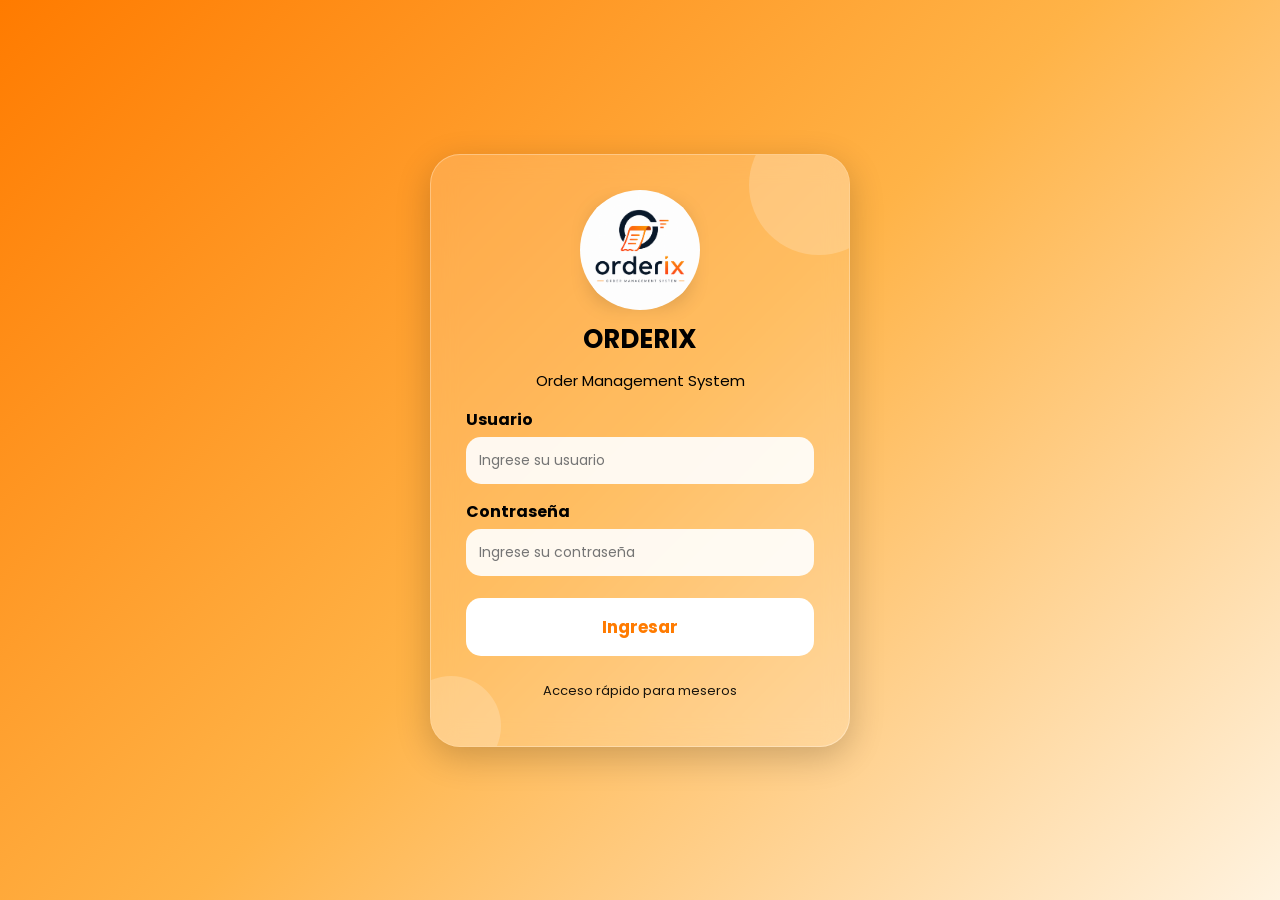
<file: index.html>
<!DOCTYPE html>
<html lang="es">

<head>
    <meta charset="UTF-8">
    <meta name="viewport" content="width=device-width, initial-scale=1.0">
    <title>ORDERIX</title>
    <link rel="preconnect" href="https://fonts.googleapis.com">
    <link rel="preconnect" href="https://fonts.gstatic.com" crossorigin>
    <link href="https://fonts.googleapis.com/css2?family=Poppins:wght@300;400;500;600;700&display=swap" rel="stylesheet">
    <link rel="stylesheet" href="styles\stylelogin.css">
</head>

<body>
    <div class="contenedor">
        <div class="login-box">
            <div class="circulo circulo1"></div>
            <div class="circulo circulo2"></div>
            <div class="logo">
                <img id="logo1" src="img\logo.png" alt="logo">
            </div>
            <div class="titulo">
                ORDERIX
            </div>

            <div class="subtitulo">
                Order Management System
            </div>

            <div class="formulario">
                <div class="texto">
                    Usuario
                </div>

                <div>
                    <input type="text" placeholder="Ingrese su usuario" class="input">
                </div>
            </div>

            <div class="formulario">
                <div class="texto">
                    Contraseña
                </div>

                <div>
                    <input type="password" placeholder="Ingrese su contraseña" class="input">
                </div>

                <div>
                    <button class="boton">Ingresar</button>
                </div>

            </div>

            <div class="footer">Acceso rápido para meseros</div>

        </div>

    </div>

</body>

</html>
</file>
<file: styles/stylelogin.css>
* {
    margin: 0;
    padding: 0;
    box-sizing: border-box;
    font-family: Arial, sans-serif;
}

body {
    overflow-y:auto;
}

.contenedor {
    width: 100%;
    min-height: 100vh;
    background: linear-gradient(135deg, #ff7b00, #ffb347, #fff3e0);
    display: flex;
    justify-content: center;
    align-items: center;
    padding: 20px;
}

.login-box {
    width: 100%;
    max-width: 420px;
    background: rgba(255, 255, 255, 0.15);
    backdrop-filter: blur(12px);
    border: 1px solid rgba(255, 255, 255, 0.3);
    padding: 45px 35px;
    border-radius: 30px;
    box-shadow: 0 10px 35px rgba(0, 0, 0, 0.2);
    text-align: center;
    position: relative;
    overflow: hidden;
}

.circulo {
    position: absolute;
    border-radius: 50%;
    background: rgba(255, 255, 255, 0.2);
}

.circulo1 {
    width: 140px;
    height: 140px;
    top: -40px;
    right: -40px;
}

.circulo2 {
    width: 100px;
    height: 100px;
    bottom: -30px;
    left: -30px;
}

.logo {
    width: 100px;
    height: 100px;
    margin: auto;
    border-radius: 25px;
    background: white;
    display: flex;
    justify-content: center;
    align-items: center;
    font-size: 45px;
    box-shadow: 0 5px 20px rgba(0, 0, 0, 0.15);
}

#logo1 {
    width: 120px;
    border-radius: 1000px;
}

.titulo {
    font-family: 'Poppins', sans-serif;
    margin-top: 20px;
    font-size: 36px;
    font-weight: bold;
    color: black;
}

.subtitulo {
    font-family: 'Poppins', sans-serif;
    margin-top: 10px;
    color: black;
    font-size: 15px;
}

.formulario {
    display:flex;
    flex-direction:column;
}

.texto {
    font-family: 'Poppins', sans-serif;
    text-align: left;
    margin-bottom: 5px;
    margin-top: 15px;
    color: black;
    font-weight: bold;
}

.input {
    width: 100%;
    padding: 13px;
    border: none;
    border-radius: 15px;
    outline: none;
    font-size: 14px;
    font-family: 'Poppins', sans-serif;
    background: rgba(255, 255, 255, 0.9);
}

.input:focus {
    box-shadow: 0 0 10px rgba(255, 255, 255, 0.8);
}

.boton {
    width: 100%;
    margin-top: 22px;
    padding: 16px;
    border: none;
    border-radius: 15px;
    background: white;
    font-family: 'Poppins', sans-serif;
    color: #ff7b00;
    font-size: 17px;
    font-weight: bold;
    cursor: pointer;
    transition: 0.3s;
}

.boton:hover {
    transform: scale(1.03);
    background: #fff3e0;
}

.footer {
    margin-top: 25px;
    font-family: 'Poppins', sans-serif;
    color: black;
    font-size: 13px;
    opacity: 0.9;
}

@media(max-width:600px) {

    .login-box {
        padding: 35px 25px;
        border-radius: 25px;
    }

    .titulo {
        font-size: 30px;
    }

    .logo {
        width: 85px;
        height: 85px;
        font-size: 38px;
    }

}


.titulo {
    font-size: 26px;
}
</file>
